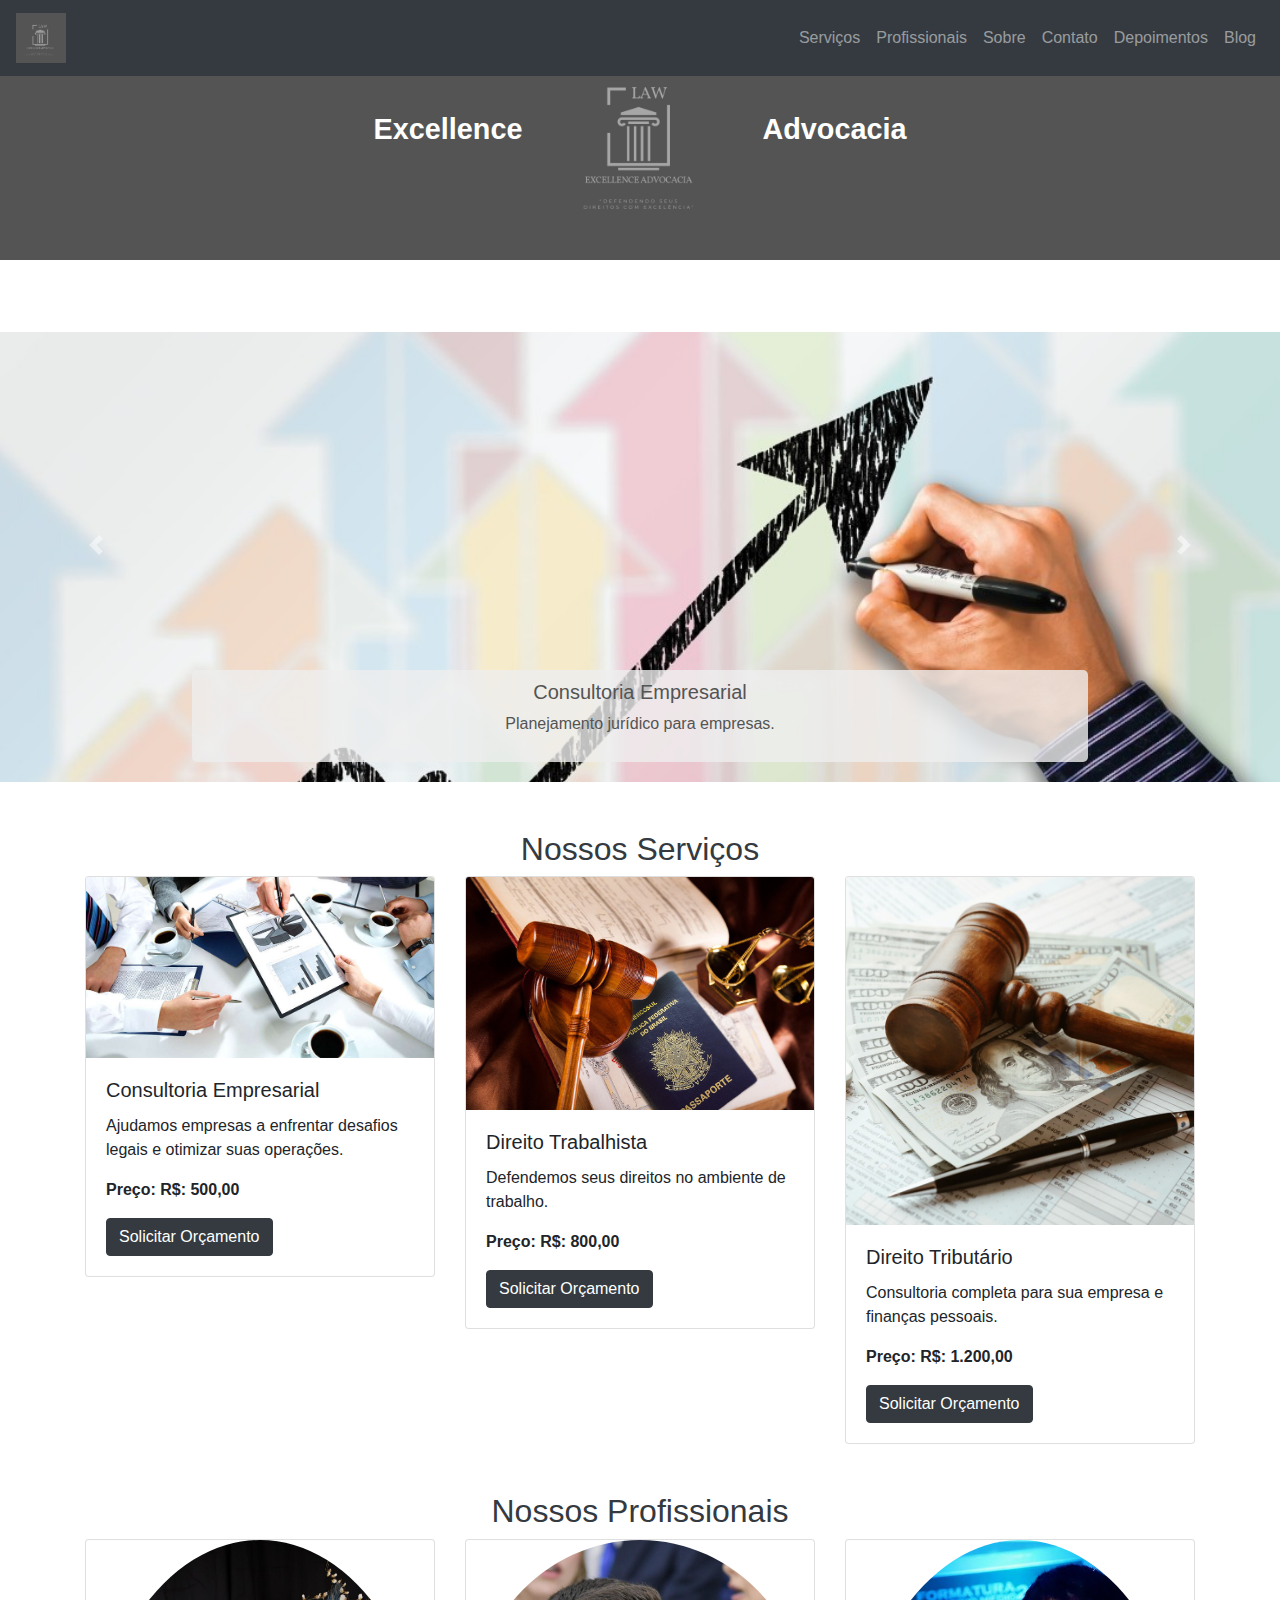
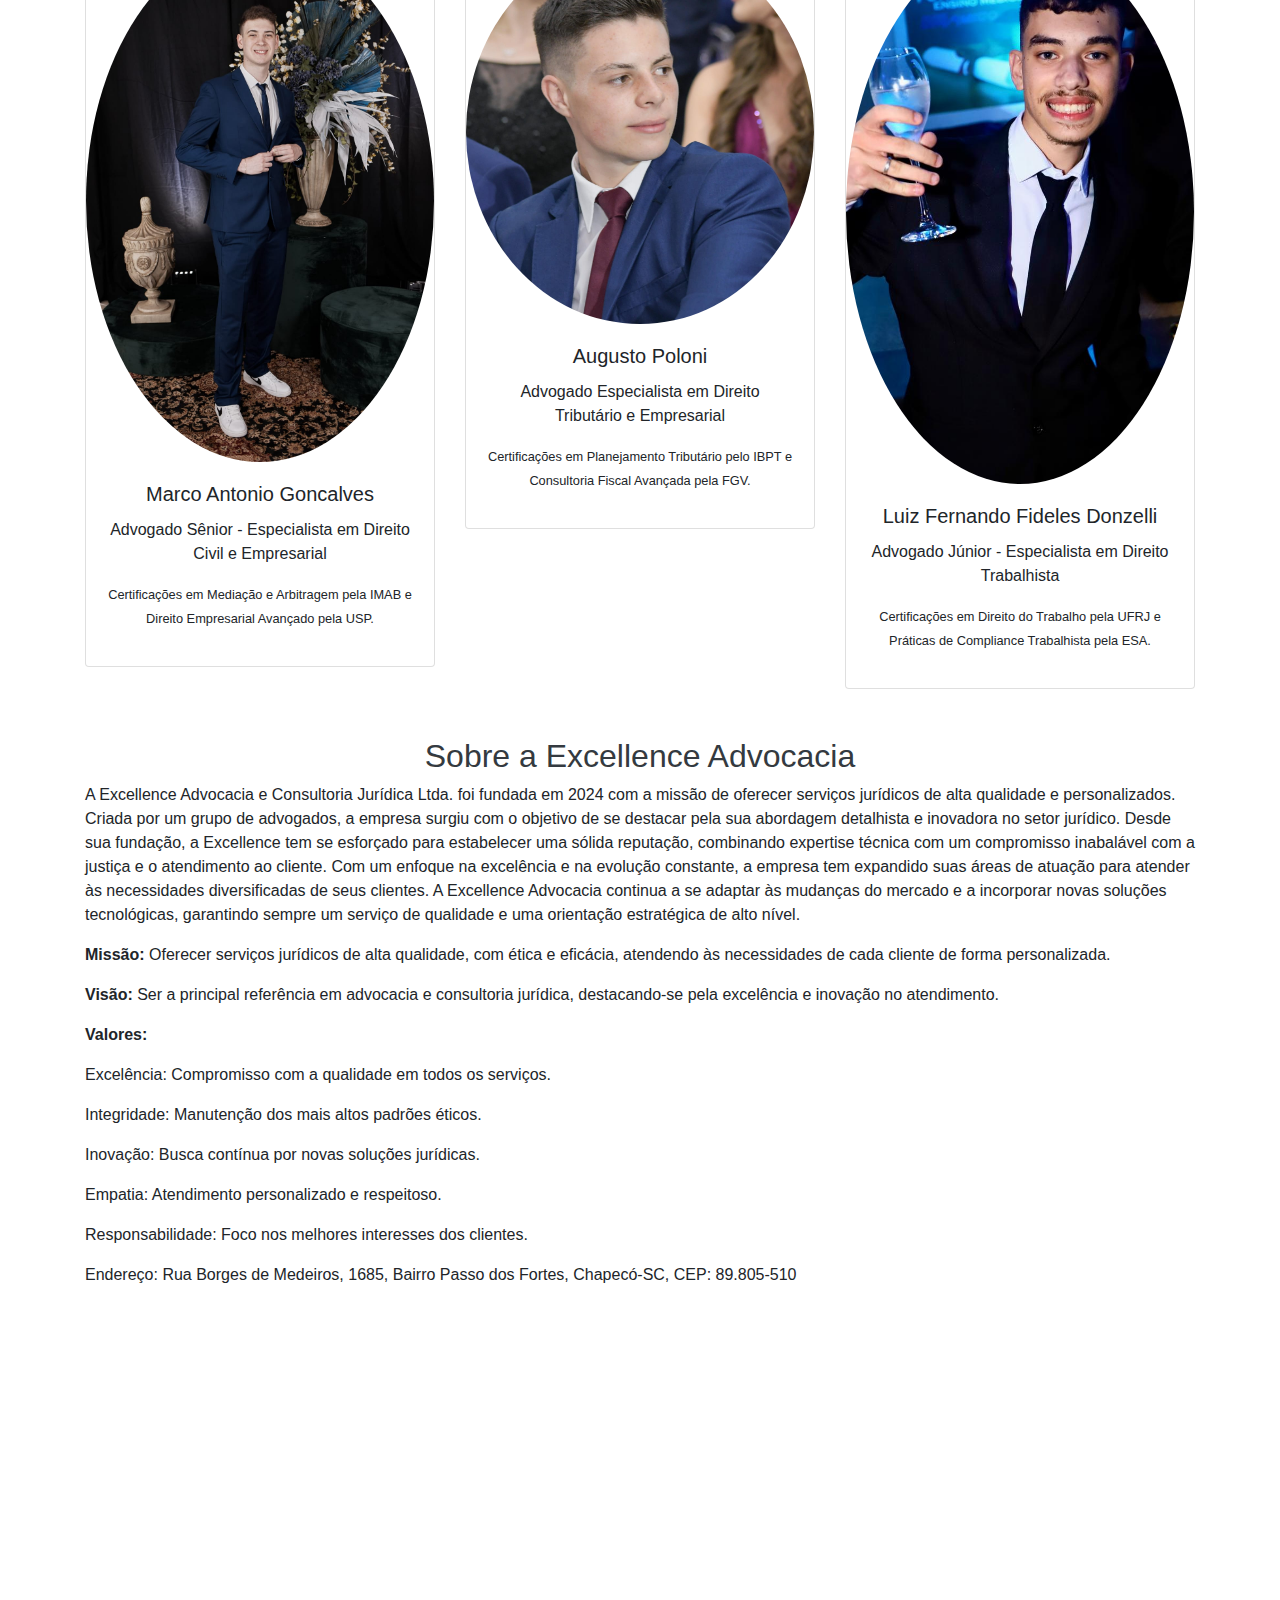
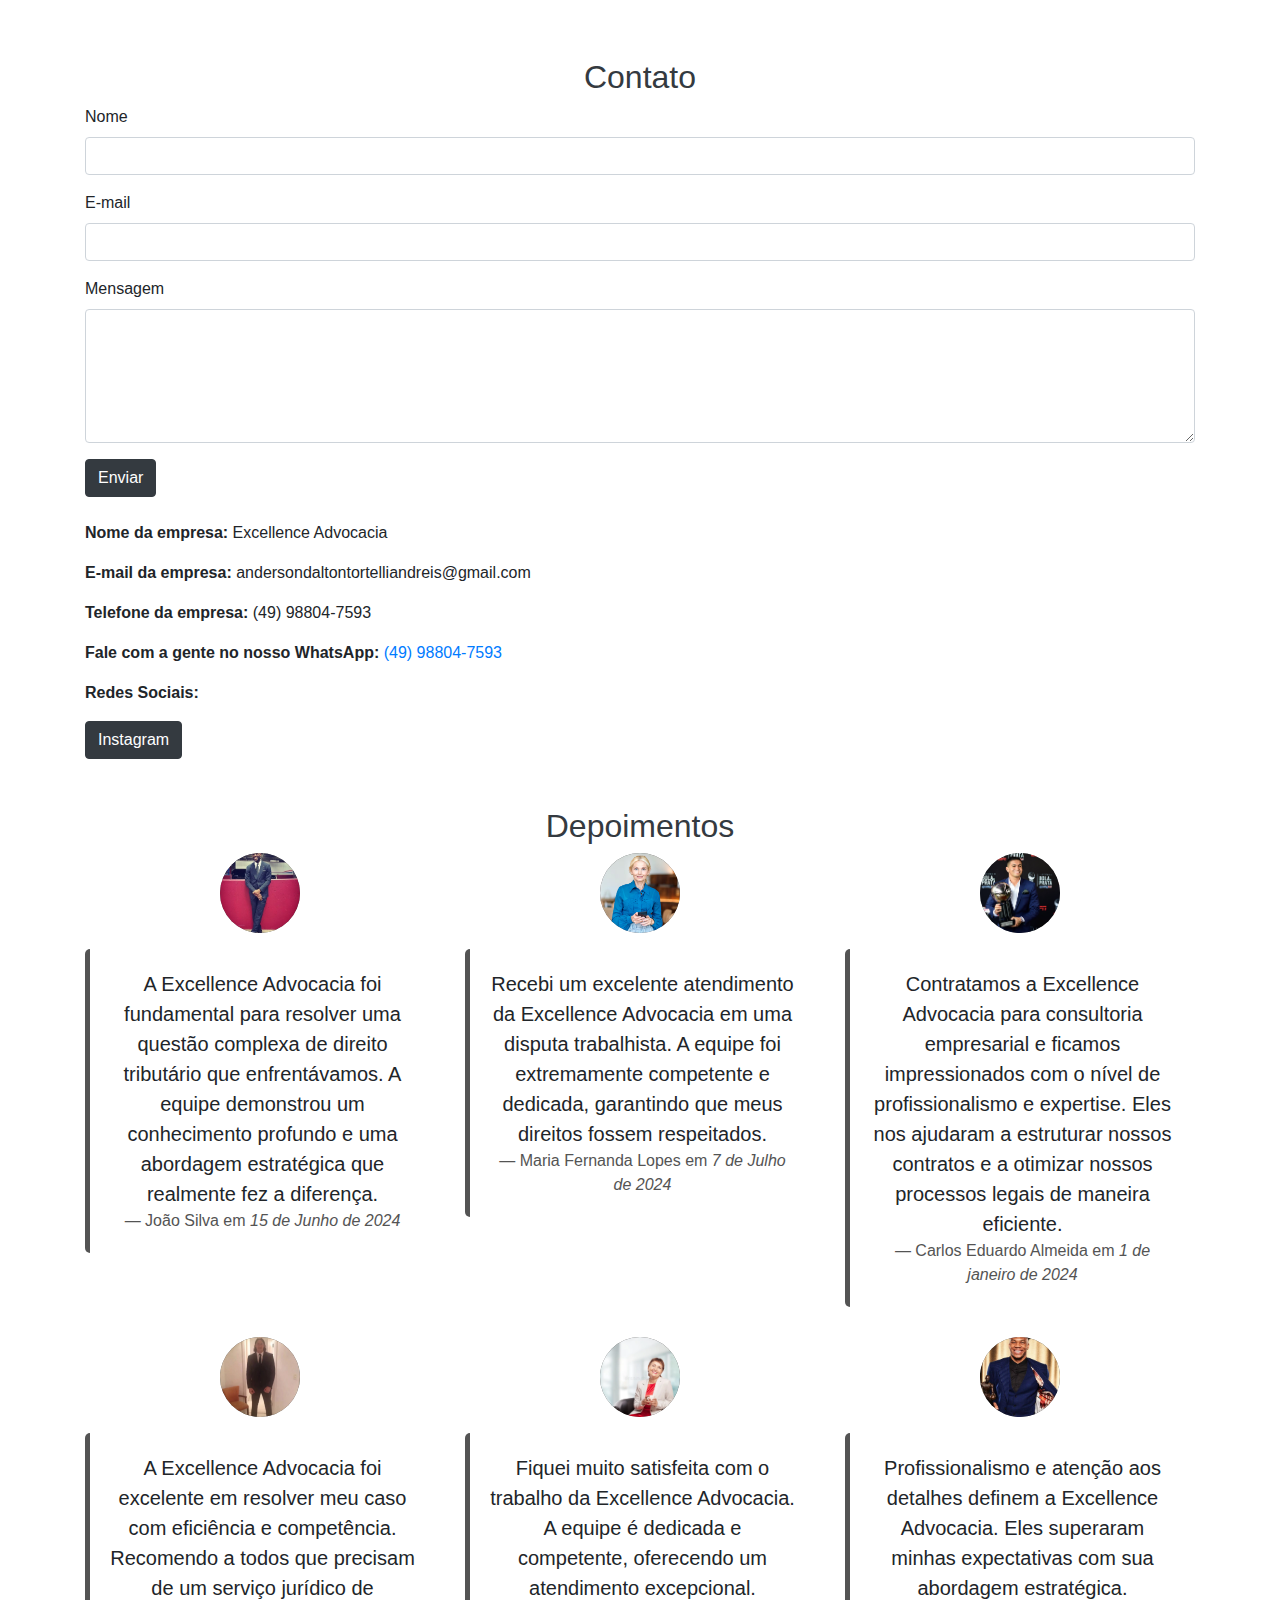
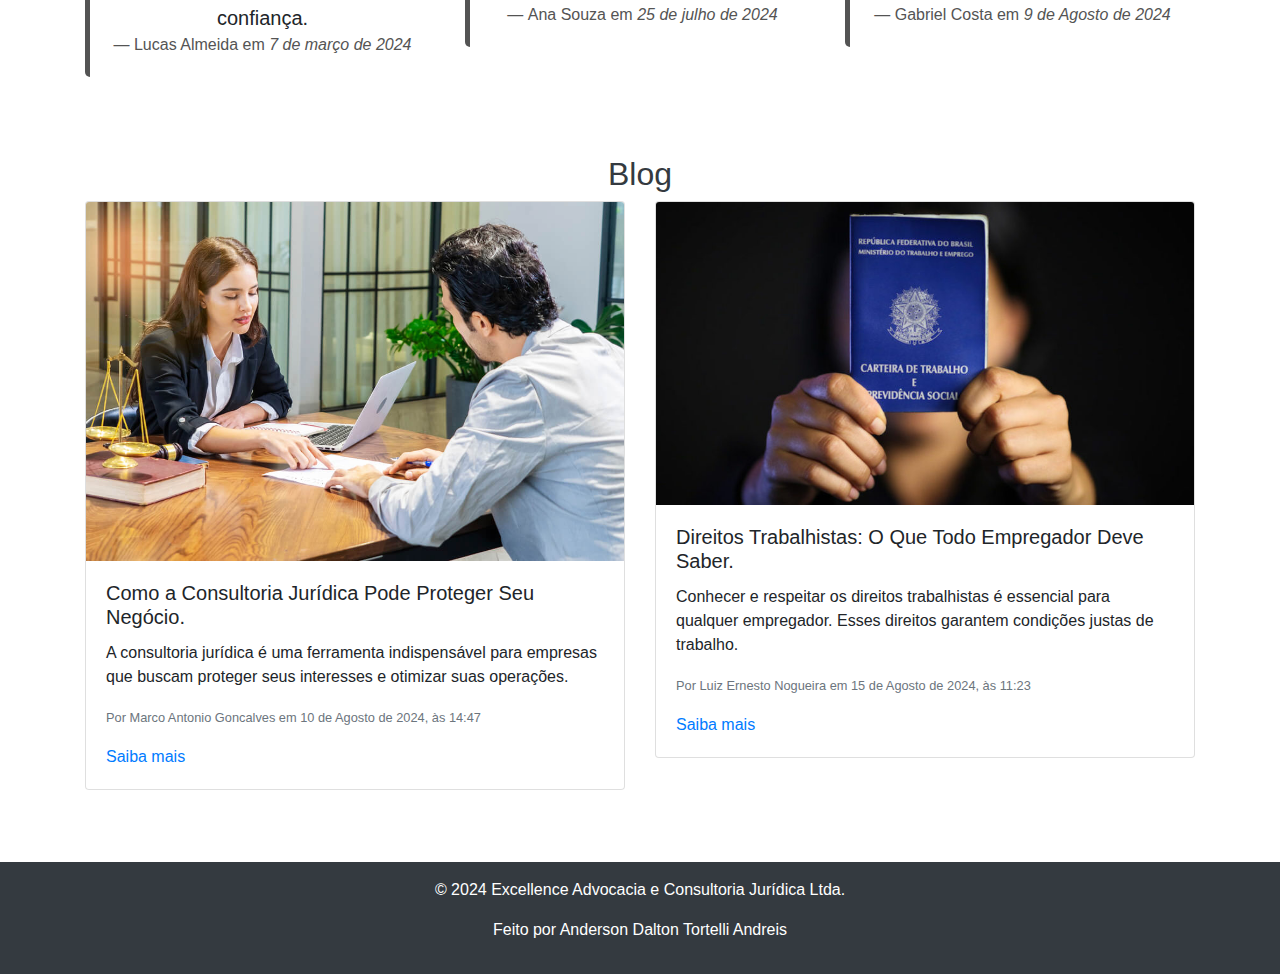
<file: index.html>
<!DOCTYPE html>
<html lang="pt-br">
<head>
    <meta charset="UTF-8">
    <meta name="viewport" content="width=device-width, initial-scale=1, shrink-to-fit=no"><html lang="pt-br">
<head>
    <meta charset="UTF-8">
    <meta name="viewport" content="width=device-width, initial-scale=1, shrink-to-fit=no">
    <title>Excellence Advocacia</title>
    <link rel="stylesheet" href="https://stackpath.bootstrapcdn.com/bootstrap/4.1.3/css/bootstrap.min.css">
    <link rel="stylesheet" href="css/styles.css">
</head>
<body>

     <header style="background-color: #545454; padding: 20px 0; color: white; text-align: center;">
        <div style="display: flex; align-items: center; justify-content: center; flex-wrap: wrap;">
            <span style="font-size: 1.8rem; font-weight: bold; margin: 0;">Excellence</span>
            <img src="Logomarca/Excellence Advocacia.png" alt="Logomarca" style="width: 200px; height: auto; margin: 20px 20px 0 20px; display: block;"> 
            <span style="font-size: 1.8rem; font-weight: bold; margin: 0;">Advocacia</span>
        </div>
    </header>

    <nav class="navbar navbar-expand-lg navbar-dark bg-dark fixed-top">
        <a class="navbar-brand" href="#">
            <img src="Logomarca/Excellence Advocacia.png" alt="Excellence Advocacia" class="navbar-logo">
        </a>
        <button class="navbar-toggler" type="button" data-toggle="collapse" data-target="#navbarNav" aria-controls="navbarNav" aria-expanded="false" aria-label="Toggle navigation">
            <span class="navbar-toggler-icon"></span>
        </button>
        <div class="collapse navbar-collapse justify-content-end" id="navbarNav">
            <ul class="navbar-nav">
                <li class="nav-item"><a class="nav-link" href="#carrossel">Serviços</a></li>
                <li class="nav-item"><a class="nav-link" href="#profissionais">Profissionais</a></li>
                <li class="nav-item"><a class="nav-link" href="#sobre">Sobre</a></li>
                <li class="nav-item"><a class="nav-link" href="#contato">Contato</a></li>
                <li class="nav-item"><a class="nav-link" href="#depoimentos">Depoimentos</a></li>
                <li class="nav-item"><a class="nav-link" href="#blog">Blog</a></li>
            </ul>
        </div>
    </nav>

    <div id="carrossel" class="carousel slide mt-5 pt-4" data-ride="carousel">
        <div class="carousel-inner">
            <div class="carousel-item active">
                <img src="Serviços/carrosel consultoria.jpg" class="d-block w-100" alt="Consultoria Empresarial">
                <div class="carousel-caption d-none d-md-block">
                    <h5 style="color: #545454;">Consultoria Empresarial</h5>
                    <p style="color: #545454;">Planejamento jurídico para empresas.</p>
                </div>
            </div>
            <div class="carousel-item">
                <img src="Serviços/carrosel trabalhista.jpg" class="d-block w-100" alt="Direito Trabalhista">
                <div class="carousel-caption d-none d-md-block">
                    <h5 style="color: #545454;">Direito Trabalhista</h5>
                    <p style="color: #545454;">Defesa em litígios trabalhistas.</p>
                </div>
            </div>
            <div class="carousel-item">
                <img src="Serviços/carrosel tributario.png" class="d-block w-100" alt="Direito Tributário">
                <div class="carousel-caption d-none d-md-block">
                    <h5 style="color: #545454;">Direito Tributário</h5>
                    <p style="color: #545454;">Consultoria tributária para empresas e indivíduos.</p>
                </div>
            </div>
        </div>
        <a class="carousel-control-prev" href="#carrossel" role="button" data-slide="prev">
            <span class="carousel-control-prev-icon" aria-hidden="true"></span>
            <span class="sr-only">Anterior</span>
        </a>
        <a class="carousel-control-next" href="#carrossel" role="button" data-slide="next">
            <span class="carousel-control-next-icon" aria-hidden="true"></span>
            <span class="sr-only">Próximo</span>
        </a>
    </div>

    <div class="container my-5">
        <h2 class="text-center text-dark">Nossos Serviços</h2>
        <div class="row">
            <div class="col-md-4">
                <div class="card">
                    <img class="card-img-top" src="Serviços/consultoria empresarial.jpg" alt="Consultoria Empresarial">
                    <div class="card-body">
                        <h5 class="card-title">Consultoria Empresarial</h5>
                        <p class="card-text">Ajudamos empresas a enfrentar desafios legais e otimizar suas operações.</p>
                        <p><strong>Preço: R$: 500,00</strong></p>
                        <a href="servico1.html" class="btn btn-dark">Solicitar Orçamento</a>
                    </div>
                </div>
            </div>
            <div class="col-md-4">
                <div class="card">
                    <img class="card-img-top" src="Serviços/Direito Trabalhista.jpg" alt="Direito Trabalhista">
                    <div class="card-body">
                        <h5 class="card-title">Direito Trabalhista</h5>
                        <p class="card-text">Defendemos seus direitos no ambiente de trabalho.</p>
                        <p><strong>Preço: R$: 800,00</strong></p>
                        <a href="servico2.html" class="btn btn-dark">Solicitar Orçamento</a>
                    </div>
                </div>
            </div>
            <div class="col-md-4">
                <div class="card">
                    <img class="card-img-top" src="Serviços/Direito Tributário.jpg" alt="Direito Tributário">
                    <div class="card-body">
                        <h5 class="card-title">Direito Tributário</h5>
                        <p class="card-text">Consultoria completa para sua empresa e finanças pessoais.</p>
                        <p><strong>Preço: R$: 1.200,00</strong></p>
                        <a href="servico3.html" class="btn btn-dark">Solicitar Orçamento</a>
                    </div>
                </div>
            </div>
        </div>
    </div>

    <div id="profissionais" class="container my-5">
        <h2 class="text-center text-dark">Nossos Profissionais</h2>
        <div class="row">
            <div class="col-md-4">
                <div class="card text-center">
                    <img src="Profissionais/WhatsApp Image 2024-08-15 at 22.54.47.jpeg" class="card-img-top rounded-circle" alt="Marco Antonio Goncalves">
                    <div class="card-body">
                        <h5 class="card-title">Marco Antonio Goncalves</h5>
                        <p class="card-text">Advogado Sênior - Especialista em Direito Civil e Empresarial</p>
                        <p><small>Certificações em Mediação e Arbitragem pela IMAB e Direito Empresarial Avançado pela USP.</small></p>
                    </div>
                </div>
            </div>
            <div class="col-md-4">
                <div class="card text-center">
                    <img src="Profissionais/WhatsApp Image 2024-08-17 at 17.25.45.jpeg" class="card-img-top rounded-circle" alt="Augusto Poloni">
                    <div class="card-body">
                        <h5 class="card-title">Augusto Poloni</h5>
                        <p class="card-text">Advogado Especialista em Direito Tributário e Empresarial</p>
                        <p><small>Certificações em Planejamento Tributário pelo IBPT e Consultoria Fiscal Avançada pela FGV.</small></p>
                    </div>
                </div>
            </div>
            <div class="col-md-4">
                <div class="card text-center">
                    <img src="Profissionais/WhatsApp Image 2024-08-17 at 12.22.54.jpeg" class="card-img-top rounded-circle" alt="Luiz Fernando Fideles Donzelli">
                    <div class="card-body">
                        <h5 class="card-title">Luiz Fernando Fideles Donzelli</h5>
                        <p class="card-text">Advogado Júnior - Especialista em Direito Trabalhista</p>
                        <p><small>Certificações em Direito do Trabalho pela UFRJ e Práticas de Compliance Trabalhista pela ESA.</small></p>
                    </div>
                </div>
            </div>
        </div>
    </div>

    <div id="sobre" class="container my-5">
        <h2 class="text-center text-dark">Sobre a Excellence Advocacia</h2>
        <p>A Excellence Advocacia e Consultoria Jurídica Ltda. foi fundada em 2024 com a missão de oferecer serviços jurídicos de alta qualidade e personalizados. Criada por um grupo de advogados, a empresa surgiu com o objetivo de se destacar pela sua abordagem detalhista e inovadora no setor jurídico. Desde sua fundação, a Excellence tem se esforçado para estabelecer uma sólida reputação, combinando expertise técnica com um compromisso inabalável com a justiça e o atendimento ao cliente.
            Com um enfoque na excelência e na evolução constante, a empresa tem expandido suas áreas de atuação para atender às necessidades diversificadas de seus clientes. A Excellence Advocacia continua a se adaptar às mudanças do mercado e a incorporar novas soluções tecnológicas, garantindo sempre um serviço de qualidade e uma orientação estratégica de alto nível.</p>
        <p><strong>Missão:</strong> Oferecer serviços jurídicos de alta qualidade, com ética e eficácia, atendendo às necessidades de cada cliente de forma personalizada.</p>
        <p><strong>Visão:</strong> Ser a principal referência em advocacia e consultoria jurídica, destacando-se pela excelência e inovação no atendimento.</p>
        <p><strong>Valores:</strong></p>
        <p>Excelência: Compromisso com a qualidade em todos os serviços.</p>
        <p>Integridade: Manutenção dos mais altos padrões éticos.</p>
        <p>Inovação: Busca contínua por novas soluções jurídicas.</p>
        <p>Empatia: Atendimento personalizado e respeitoso.</p>
        <p>Responsabilidade: Foco nos melhores interesses dos clientes.</p>
        <p>Endereço: Rua Borges de Medeiros, 1685, Bairro Passo dos Fortes, Chapecó-SC, CEP: 89.805-510</p>
        <div class="map-container">
            <iframe src="https://www.google.com/maps/embed?pb=!1m18!1m12!1m3!1d3531.7404938349683!2d-52.60785768493041!3d-27.09589818301725!2m3!1f0!2f0!3f0!3m2!1i1024!2i768!4f13.1!3m3!1m2!1s0x94e4b0c1b7f76471%3A0xb9fd4984c4991b1d!2sRua%20Borges%20de%20Medeiros%2C%201685%20-%20Passo%20dos%20Fortes%2C%20Chapec%C3%B3%20-%20SC%2C%2089805-510!5e0!3m2!1spt-BR!2sbr!4v1693437462628!5m2!1spt-BR!2sbr" width="100%" height="300" frameborder="0" style="border:0" allowfullscreen=""></iframe>
        </div>
    </div>

    <div id="contato" class="container my-5">
        <h2 class="text-center text-dark">Contato</h2>
        <form>
            <div class="form-group">
                <label for="nomeContato">Nome</label>
                <input type="text" class="form-control" id="nomeContato" required>
            </div>
            <div class="form-group">
                <label for="emailContato">E-mail</label>
                <input type="email" class="form-control" id="emailContato" required>
            </div>
            <div class="form-group">
                <label for="mensagemContato">Mensagem</label>
                <textarea class="form-control" id="mensagemContato" rows="5" required></textarea>
            </div>
            <button type="submit" class="btn btn-dark">Enviar</button>
        </form>
        <div class="mt-4">
            <p><strong>Nome da empresa:</strong> Excellence Advocacia</p>
            <p><strong>E-mail da empresa:</strong> andersondaltontortelliandreis@gmail.com</p>
            <p><strong>Telefone da empresa:</strong> (49) 98804-7593</p>
            <p><strong>Fale com a gente no nosso WhatsApp: </strong>
                <a href="https://wa.me/5549988047593" target="_blank">(49) 98804-7593</a>
            </p>
       
            <p>
                <p><strong>Redes Sociais:</strong></p>
                <a href="https://www.instagram.com/anderson_andreis_/?next=%2F" target="_blank" class="btn btn-dark">Instagram</a>
            </p>
        </div>
    </div>

    <div id="depoimentos" class="container my-5">
        <h2 class="text-center text-dark">Depoimentos</h2>
        <div class="row">
            <div class="col-md-4">
                <div class="testimonial text-center">
                    <img src="fotos depoimentos/dep1.jpg" alt="João Silva" class="testimonial-img rounded-circle mb-3">
                    <blockquote class="blockquote">
                        <p class="mb-0">A Excellence Advocacia foi fundamental para resolver uma questão complexa de direito tributário que enfrentávamos. A equipe demonstrou um conhecimento profundo e uma abordagem estratégica que realmente fez a diferença.</p>
                        <footer class="blockquote-footer">João Silva em <cite title="Fonte">15 de Junho de 2024</cite></footer>
                    </blockquote>
                </div>
            </div>
            <div class="col-md-4">
                <div class="testimonial text-center">
                    <img src="fotos depoimentos/dep 2 f.avif" alt="Maria Fernanda Lopes" class="testimonial-img rounded-circle mb-3">
                    <blockquote class="blockquote">
                        <p class="mb-0">Recebi um excelente atendimento da Excellence Advocacia em uma disputa trabalhista. A equipe foi extremamente competente e dedicada, garantindo que meus direitos fossem respeitados.</p>
                        <footer class="blockquote-footer">Maria Fernanda Lopes em <cite title="Fonte">7 de Julho de 2024</cite></footer>
                    </blockquote>
                </div>
            </div>
            <div class="col-md-4">
                <div class="testimonial text-center">
                    <img src="fotos depoimentos/dep 4.jpg" alt="Carlos Eduardo Almeida" class="testimonial-img rounded-circle mb-3">
                    <blockquote class="blockquote">
                        <p class="mb-0">Contratamos a Excellence Advocacia para consultoria empresarial e ficamos impressionados com o nível de profissionalismo e expertise. Eles nos ajudaram a estruturar nossos contratos e a otimizar nossos processos legais de maneira eficiente.</p>
                        <footer class="blockquote-footer">Carlos Eduardo Almeida em <cite title="Fonte">1 de janeiro de 2024</cite></footer>
                    </blockquote>
                </div>
            </div>
            <div class="col-md-4">
                <div class="testimonial text-center">
                    <img src="fotos depoimentos/dep 5.webp" alt="Lucas Almeida" class="testimonial-img rounded-circle mb-3">
                    <blockquote class="blockquote">
                        <p class="mb-0">A Excellence Advocacia foi excelente em resolver meu caso com eficiência e competência. Recomendo a todos que precisam de um serviço jurídico de confiança.</p>
                        <footer class="blockquote-footer">Lucas Almeida em <cite title="Fonte">7 de março de 2024</cite></footer>
                    </blockquote>
                </div>
            </div>
            <div class="col-md-4">
                <div class="testimonial text-center">
                    <img src="fotos depoimentos/dep3 f.webp" alt="Ana Souza" class="testimonial-img rounded-circle mb-3">
                    <blockquote class="blockquote">
                        <p class="mb-0">Fiquei muito satisfeita com o trabalho da Excellence Advocacia. A equipe é dedicada e competente, oferecendo um atendimento excepcional.</p>
                        <footer class="blockquote-footer">Ana Souza em <cite title="Fonte">25 de julho de 2024</cite></footer>
                    </blockquote>
                </div>
            </div>
            <div class="col-md-4">
                <div class="testimonial text-center">
                    <img src="fotos depoimentos/dep6.jpg" alt="Gabriel Costa" class="testimonial-img rounded-circle mb-3">
                    <blockquote class="blockquote">
                        <p class="mb-0">Profissionalismo e atenção aos detalhes definem a Excellence Advocacia. Eles superaram minhas expectativas com sua abordagem estratégica.</p>
                        <footer class="blockquote-footer">Gabriel Costa em <cite title="Fonte">9 de Agosto de 2024</cite></footer>
                    </blockquote>
                </div>
            </div>
        </div>
    </div>

    <div id="blog" class="container my-5">
        <h2 class="text-center text-dark">Blog</h2>
        <div class="row">
            <div class="col-md-6">
                <div class="card mb-4">
                    <img class="card-img-top" src="blog/Blog-Marco.png" alt="Postagem 1">
                    <div class="card-body">
                        <h5 class="card-title">Como a Consultoria Jurídica Pode Proteger Seu Negócio.</h5>
                        <p class="card-text">A consultoria jurídica é uma ferramenta indispensável para empresas que buscam proteger seus interesses e otimizar suas operações.</p>
                        <p><small class="text-muted">Por Marco Antonio Goncalves em 10 de Agosto de 2024, às 14:47</small></p>
                        <a href="https://legalpass.com/direito-empresarial/acoes-judiciais-8-dicas-de-como-proteger-sua-empresa/" target="_blank">Saiba mais</a>
                    </div>
                </div>
            </div>
            <div class="col-md-6">
                <div class="card mb-4">
                    <img class="card-img-top" src="blog/blog-Luiz.jpeg" alt="Postagem 2">
                    <div class="card-body">
                        <h5 class="card-title">Direitos Trabalhistas: O Que Todo Empregador Deve Saber.</h5>
                        <p class="card-text">Conhecer e respeitar os direitos trabalhistas é essencial para qualquer empregador. Esses direitos garantem condições justas de trabalho.</p>
                        <p><small class="text-muted">Por Luiz Ernesto Nogueira em 15 de Agosto de 2024, às 11:23</small></p>
                        <a href="https://www.jusbrasil.com.br/artigos/13-direitos-trabalhistas-que-todo-empregado-deve-saber/469571949" target="_blank">Saiba mais</a>
                    </div>
                </div>
            </div>
        </div>
    </div>

    <footer class="bg-dark text-white text-center py-3">
        <p>&copy; 2024 Excellence Advocacia e Consultoria Jurídica Ltda.</p>
        <p>Feito por Anderson Dalton Tortelli Andreis</p>
    </footer>

    <script src="https://code.jquery.com/jquery-3.3.1.slim.min.js"></script>
    <script src="https://cdnjs.cloudflare.com/ajax/libs/popper.js/1.14.3/umd/popper.min.js"></script>
    <script src="https://stackpath.bootstrapcdn.com/bootstrap/4.1.3/js/bootstrap.min.js"></script>

</body>
</html>
</file>
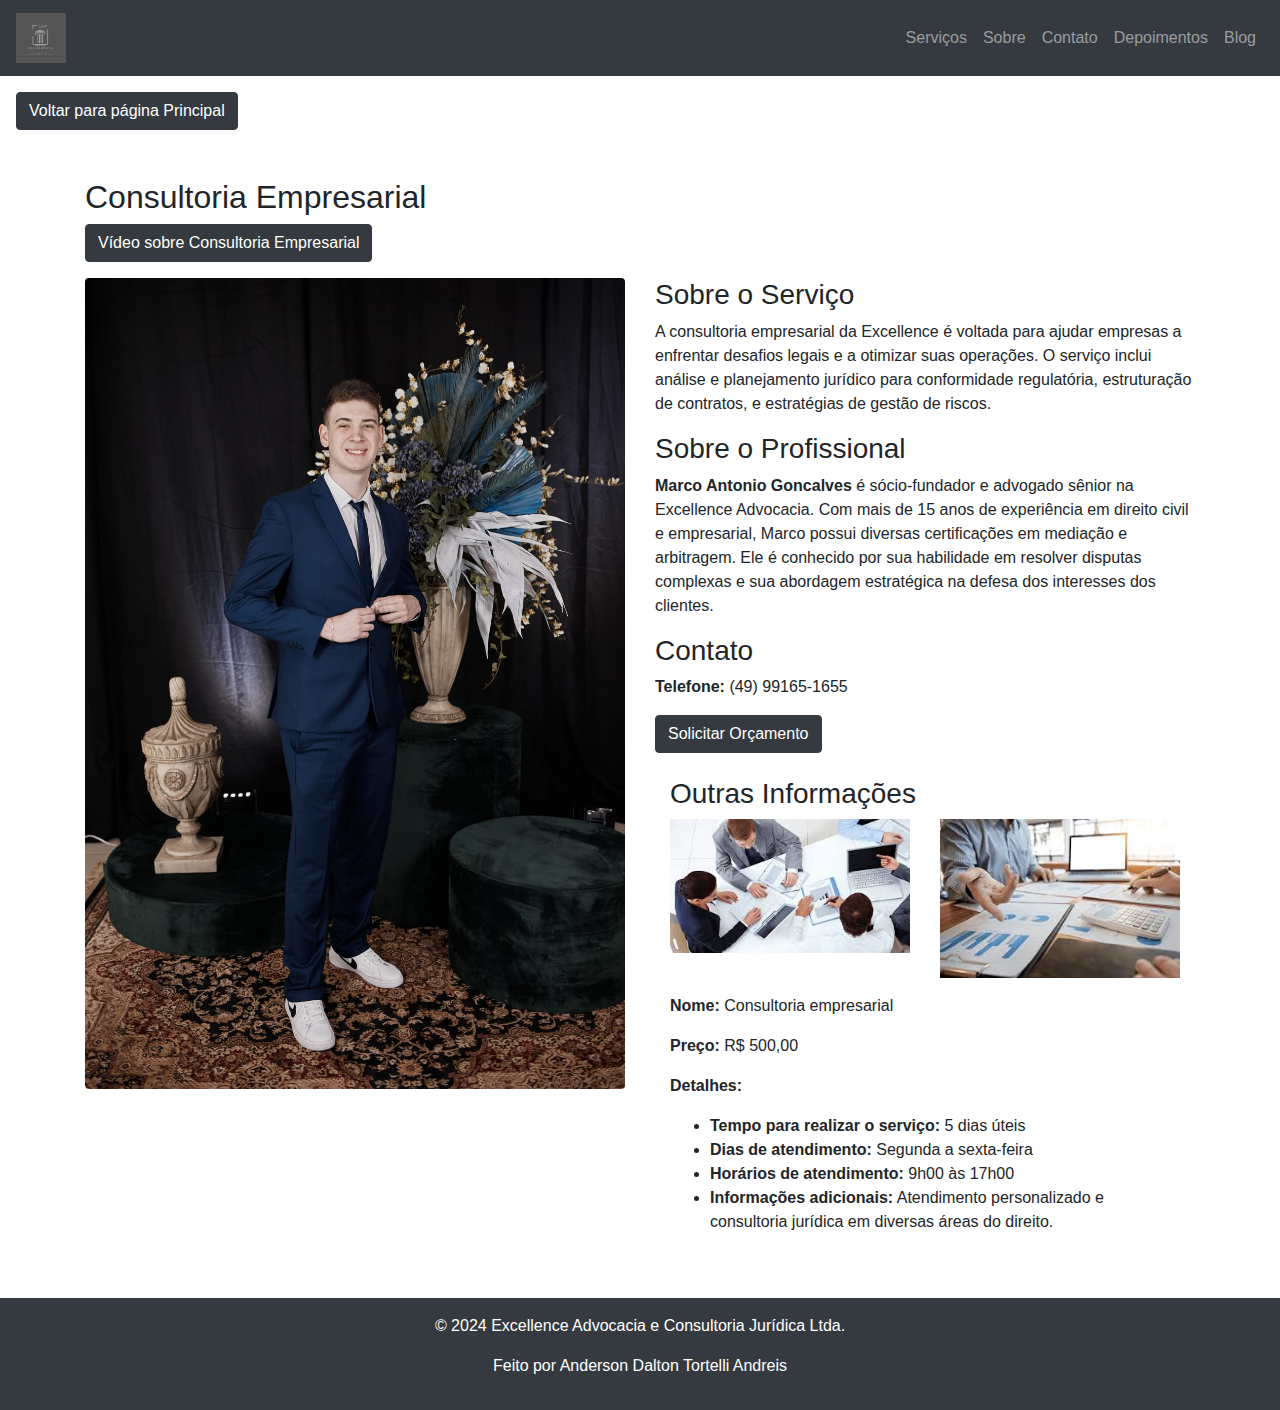
<file: servico1.html>
<!DOCTYPE html>
<html lang="pt-br">
<head>
    <meta charset="UTF-8">
    <meta name="viewport" content="width=device-width, initial-scale=1, shrink-to-fit=no">
    <title>Consultoria Empresarial - Excellence Advocacia</title>
    <link rel="stylesheet" href="https://stackpath.bootstrapcdn.com/bootstrap/4.1.3/css/bootstrap.min.css">
    <link rel="stylesheet" href="css/styles.css">
</head>
<body>

    <nav class="navbar navbar-expand-lg navbar-dark bg-dark">
        <a class="navbar-brand" href="index.html">
            <img src="Logomarca/Excellence Advocacia.png" alt="Excellence Advocacia" class="navbar-logo">
        </a>
        <button class="navbar-toggler" type="button" data-toggle="collapse" data-target="#navbarNav" aria-controls="navbarNav" aria-expanded="false" aria-label="Toggle navigation">
            <span class="navbar-toggler-icon"></span>
        </button>
        <div class="collapse navbar-collapse justify-content-end" id="navbarNav">
            <ul class="navbar-nav">
                <li class="nav-item"><a class="nav-link" href="index.html#carrossel">Serviços</a></li>
                <li class="nav-item"><a class="nav-link" href="index.html#sobre">Sobre</a></li>
                <li class="nav-item"><a class="nav-link" href="index.html#contato">Contato</a></li>
                <li class="nav-item"><a class="nav-link" href="index.html#depoimentos">Depoimentos</a></li>
                <li class="nav-item"><a class="nav-link" href="index.html#blog">Blog</a></li>
            </ul>
        </div>
    </nav>

    <a href="index.html" class="btn btn-dark mt-3 ml-3">Voltar para página Principal</a>

    <div class="container my-5">
        <h2>Consultoria Empresarial</h2>
        <a href="https://youtu.be/h2aswWkyhRM?si=71qEEafcl8rfcI7f" target="_blank" class="btn btn-dark mb-3">Vídeo sobre Consultoria Empresarial</a>
        <div class="row">
            <div class="col-md-6">
                <img src="Profissionais/WhatsApp Image 2024-08-15 at 22.54.47.jpeg" alt="Marco Antonio Goncalves" class="img-fluid mb-3 rounded">
            </div>
            <div class="col-md-6">
                <h3>Sobre o Serviço</h3>
                <p>A consultoria empresarial da Excellence é voltada para ajudar empresas a enfrentar desafios legais e a otimizar suas operações. O serviço inclui análise e planejamento jurídico para conformidade regulatória, estruturação de contratos, e estratégias de gestão de riscos.</p>
                <h3>Sobre o Profissional</h3>
                <p><strong>Marco Antonio Goncalves</strong> é sócio-fundador e advogado sênior na Excellence Advocacia. Com mais de 15 anos de experiência em direito civil e empresarial, Marco possui diversas certificações em mediação e arbitragem. Ele é conhecido por sua habilidade em resolver disputas complexas e sua abordagem estratégica na defesa dos interesses dos clientes.</p>
                <h3>Contato</h3>
                <p><strong>Telefone:</strong> (49) 99165-1655</p>

                <button type="button" class="btn btn-dark" data-toggle="modal" data-target="#orcamentoModal">
                    Solicitar Orçamento
                </button>

                <div class="container mt-4">
                    <div class="service-content">
                        <h3>Outras Informações</h3>
                        <div class="row">
                            <div class="col-md-6">
                                <img src="Serviços/Consultoria empresarial 1.jpg" alt="Consultoria empresarial" class="img-fluid mb-3">
                            </div>
                            <div class="col-md-6">
                                <img src="Serviços/Consultoria empresarial 2.jpg" alt="Consultoria empresarial" class="img-fluid mb-3">
                            </div>
                        </div>
                        <p><strong>Nome:</strong> Consultoria empresarial</p>
                        <p><strong>Preço:</strong> R$ 500,00</p>
                        <p><strong>Detalhes:</strong></p>
                        <ul>
                            <li><strong>Tempo para realizar o serviço:</strong> 5 dias úteis</li>
                            <li><strong>Dias de atendimento:</strong> Segunda a sexta-feira</li>
                            <li><strong>Horários de atendimento:</strong> 9h00 às 17h00</li>
                            <li><strong>Informações adicionais:</strong> Atendimento personalizado e consultoria jurídica em diversas áreas do direito.</li>
                        </ul>
                    </div>
                </div>
            </div>
        </div>
    </div>
    <div class="modal fade" id="orcamentoModal" tabindex="-1" role="dialog" aria-labelledby="orcamentoModalLabel" aria-hidden="true">
        <div class="modal-dialog" role="document">
            <div class="modal-content">
                <div class="modal-header">
                    <h5 class="modal-title" id="orcamentoModalLabel">Solicitar Orçamento</h5>
                    <button type="button" class="close" data-dismiss="modal" aria-label="Close">
                        <span aria-hidden="true">&times;</span>
                    </button>
                </div>
                <div class="modal-body">
                    <form>
                        <div class="form-group">
                            <label for="nomeOrcamento">Nome</label>
                            <input type="text" class="form-control" id="nomeOrcamento" required>
                        </div>
                        <div class="form-group">
                            <label for="emailOrcamento">E-mail</label>
                            <input type="email" class="form-control" id="emailOrcamento" required>
                        </div>
                        <div class="form-group">
                            <label for="telefoneOrcamento">Telefone</label>
                            <input type="tel" class="form-control" id="telefoneOrcamento" required>
                        </div>
                        <div class="form-group">
                            <label for="enderecoOrcamento">Endereço</label>
                            <input type="text" class="form-control" id="enderecoOrcamento" required>
                        </div>
                        <div class="form-group">
                            <label for="cidadeOrcamento">Cidade</label>
                            <input type="text" class="form-control" id="cidadeOrcamento" required>
                        </div>
                        <div class="form-group">
                            <label for="ufOrcamento">UF</label>
                            <input type="text" class="form-control" id="ufOrcamento" required>
                        </div>
                        <div class="form-group">
                            <label for="dataOrcamento">Data desejada para a realização do serviço</label>
                            <input type="date" class="form-control" id="dataOrcamento" required>
                        </div>
                        <div class="form-group">
                            <label for="observacoesOrcamento">Observações</label>
                            <textarea class="form-control" id="observacoesOrcamento" rows="3"></textarea>
                        </div>
                        <button type="submit" class="btn btn-dark">Enviar</button>
                    </form>
                </div>
            </div>
        </div>
    </div>

    <footer class="bg-dark text-white text-center py-3">
        <p>&copy; 2024 Excellence Advocacia e Consultoria Jurídica Ltda.</p>
        <p>Feito por Anderson Dalton Tortelli Andreis</p>
    </footer>
   
    <script src="https://code.jquery.com/jquery-3.3.1.slim.min.js"></script>
    <script src="https://cdnjs.cloudflare.com/ajax/libs/popper.js/1.14.3/umd/popper.min.js"></script>
    <script src="https://stackpath.bootstrapcdn.com/bootstrap/4.1.3/js/bootstrap.min.js"></script>
    
</body>
</html>
</file>
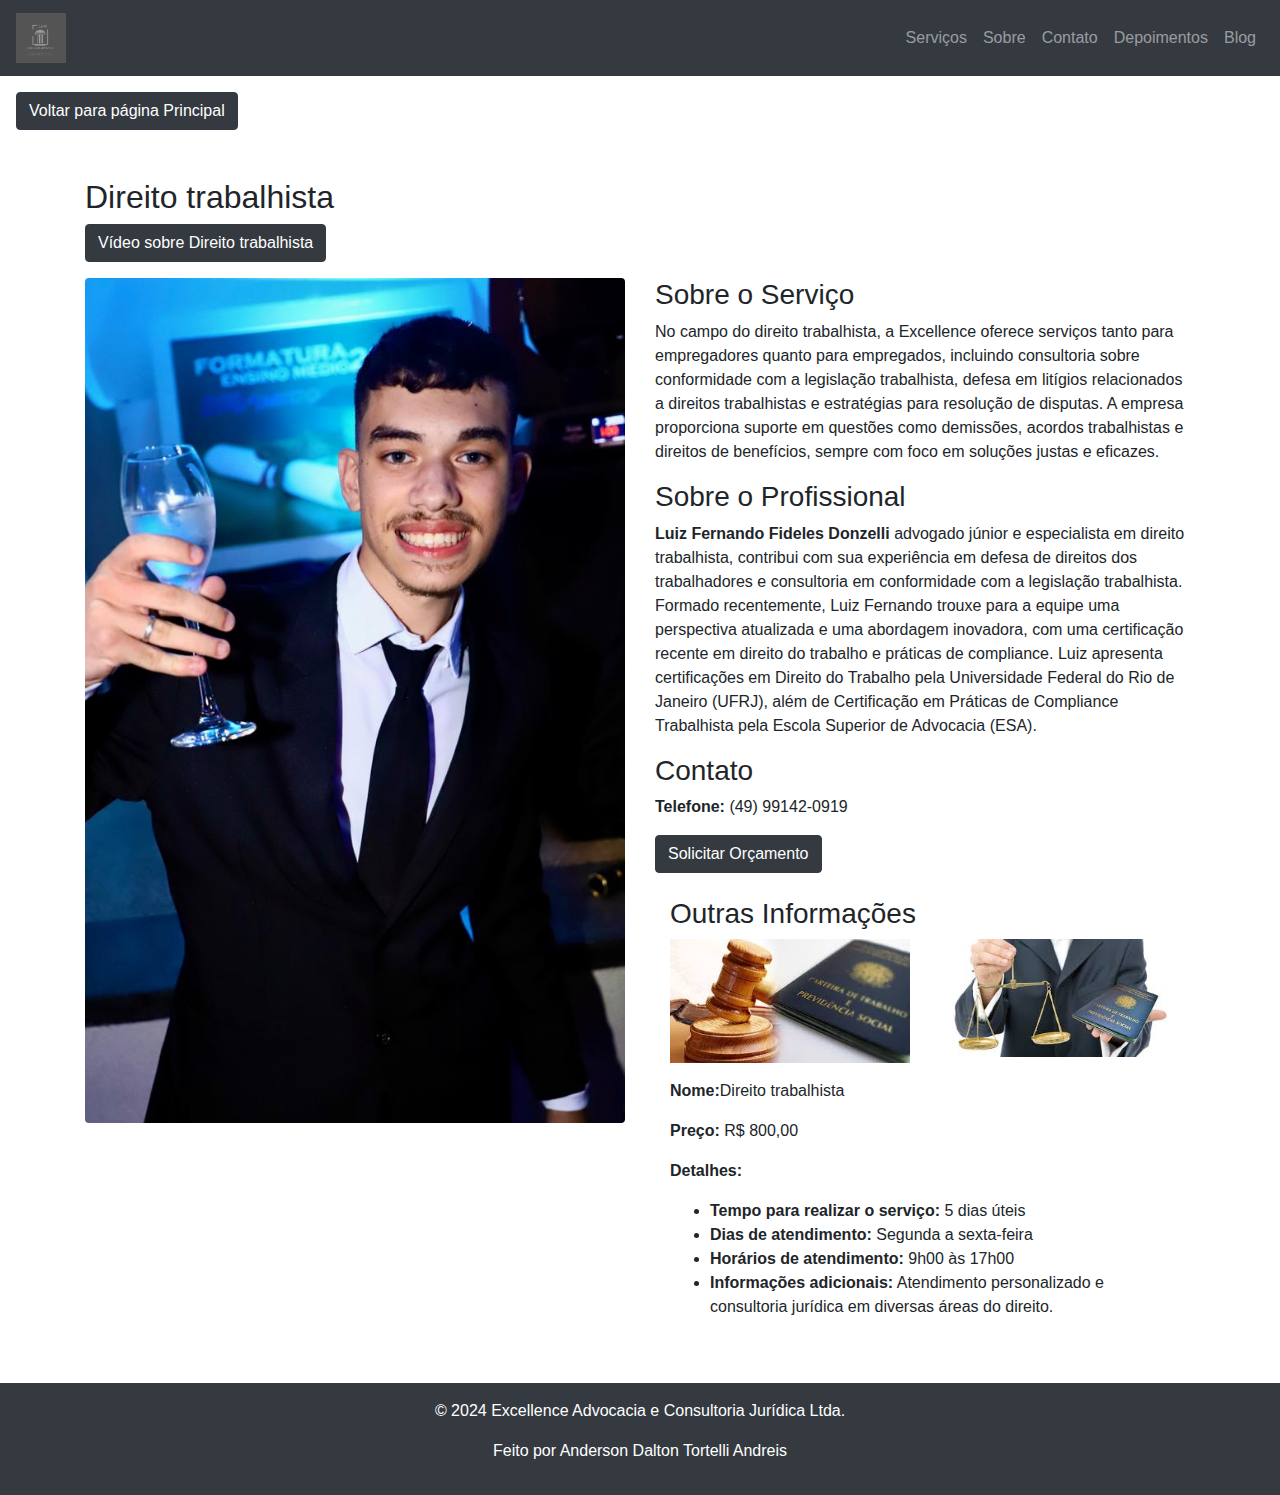
<file: servico2.html>
<!DOCTYPE html>
<html lang="pt-br">
<head>
    <meta charset="UTF-8">
    <meta name="viewport" content="width=device-width, initial-scale=1, shrink-to-fit=no">
    <title>Direito trabalhista - Excellence Advocacia</title>
    <link rel="stylesheet" href="https://stackpath.bootstrapcdn.com/bootstrap/4.1.3/css/bootstrap.min.css">
    <link rel="stylesheet" href="css/styles.css">
</head>
<body>

    <nav class="navbar navbar-expand-lg navbar-dark bg-dark">
        <a class="navbar-brand" href="index.html">
            <img src="Logomarca/Excellence Advocacia.png" alt="Excellence Advocacia" class="navbar-logo">
        </a>
        <button class="navbar-toggler" type="button" data-toggle="collapse" data-target="#navbarNav" aria-controls="navbarNav" aria-expanded="false" aria-label="Toggle navigation">
            <span class="navbar-toggler-icon"></span>
        </button>
        <div class="collapse navbar-collapse justify-content-end" id="navbarNav">
            <ul class="navbar-nav">
                <li class="nav-item"><a class="nav-link" href="index.html#carrossel">Serviços</a></li>
                <li class="nav-item"><a class="nav-link" href="index.html#sobre">Sobre</a></li>
                <li class="nav-item"><a class="nav-link" href="index.html#contato">Contato</a></li>
                <li class="nav-item"><a class="nav-link" href="index.html#depoimentos">Depoimentos</a></li>
                <li class="nav-item"><a class="nav-link" href="index.html#blog">Blog</a></li>
            </ul>
        </div>
    </nav>

    <a href="index.html" class="btn btn-dark mt-3 ml-3">Voltar para página Principal</a>

    <div class="container my-5">
        <h2>Direito trabalhista</h2>
        <a href="https://youtu.be/rP1siv_duBM?si=fzw6xRjQ9OpesBgV" target="_blank" class="btn btn-dark mb-3">Vídeo sobre Direito trabalhista</a>
        <div class="row">
            <div class="col-md-6">
                <img src="Profissionais/WhatsApp Image 2024-08-17 at 12.22.54.jpeg" alt="Luiz Fernando Fideles Donzelli" class="img-fluid mb-3 rounded">
            </div>
            <div class="col-md-6">
                <h3>Sobre o Serviço</h3>
                <p>No campo do direito trabalhista, a Excellence oferece serviços tanto para empregadores quanto para empregados, incluindo consultoria sobre conformidade com a legislação trabalhista, defesa em litígios relacionados a direitos trabalhistas e estratégias para resolução de disputas. A empresa proporciona suporte em questões como demissões, acordos trabalhistas e direitos de benefícios, sempre com foco em soluções justas e eficazes.</p>
                <h3>Sobre o Profissional</h3>
                <p><strong>Luiz Fernando Fideles Donzelli</strong> advogado júnior e especialista em direito trabalhista, contribui com sua experiência em defesa de direitos dos trabalhadores e consultoria em conformidade com a legislação trabalhista. Formado recentemente, Luiz Fernando trouxe para a equipe uma perspectiva atualizada e uma abordagem inovadora, com uma certificação recente em direito do trabalho e práticas de compliance. Luiz apresenta certificações em Direito do Trabalho pela Universidade Federal do Rio de Janeiro (UFRJ), além de Certificação em Práticas de Compliance Trabalhista pela Escola Superior de Advocacia (ESA).</p>
                <h3>Contato</h3>
                <p><strong>Telefone:</strong> (49) 99142-0919</p>

                <button type="button" class="btn btn-dark" data-toggle="modal" data-target="#orcamentoModal">
                    Solicitar Orçamento
                </button>

                <div class="container mt-4">
                    <div class="service-content">
                        <h3>Outras Informações</h3>
                        <div class="row">
                            <div class="col-md-6">
                                <img src="Serviços/direito trabalhista 1.jpg" alt="Direito trabalhista" class="img-fluid mb-3">
                            </div>
                            <div class="col-md-6">
                                <img src="Serviços/direito trabalhista 2.jpg" alt="Direito trabalhista" class="img-fluid mb-3">
                            </div>
                        </div>
                        <p><strong>Nome:</strong>Direito trabalhista</p>
                        <p><strong>Preço:</strong> R$ 800,00</p>
                        <p><strong>Detalhes:</strong></p>
                        <ul>
                            <li><strong>Tempo para realizar o serviço:</strong> 5 dias úteis</li>
                            <li><strong>Dias de atendimento:</strong> Segunda a sexta-feira</li>
                            <li><strong>Horários de atendimento:</strong> 9h00 às 17h00</li>
                            <li><strong>Informações adicionais:</strong> Atendimento personalizado e consultoria jurídica em diversas áreas do direito.</li>
                        </ul>
                    </div>
                </div>
            </div>
        </div>
    </div>

    <div class="modal fade" id="orcamentoModal" tabindex="-1" role="dialog" aria-labelledby="orcamentoModalLabel" aria-hidden="true">
        <div class="modal-dialog" role="document">
            <div class="modal-content">
                <div class="modal-header">
                    <h5 class="modal-title" id="orcamentoModalLabel">Solicitar Orçamento</h5>
                    <button type="button" class="close" data-dismiss="modal" aria-label="Close">
                        <span aria-hidden="true">&times;</span>
                    </button>
                </div>
                <div class="modal-body">
                    <form>
                        <div class="form-group">
                            <label for="nomeOrcamento">Nome</label>
                            <input type="text" class="form-control" id="nomeOrcamento" required>
                        </div>
                        <div class="form-group">
                            <label for="emailOrcamento">E-mail</label>
                            <input type="email" class="form-control" id="emailOrcamento" required>
                        </div>
                        <div class="form-group">
                            <label for="telefoneOrcamento">Telefone</label>
                            <input type="tel" class="form-control" id="telefoneOrcamento" required>
                        </div>
                        <div class="form-group">
                            <label for="enderecoOrcamento">Endereço</label>
                            <input type="text" class="form-control" id="enderecoOrcamento" required>
                        </div>
                        <div class="form-group">
                            <label for="cidadeOrcamento">Cidade</label>
                            <input type="text" class="form-control" id="cidadeOrcamento" required>
                        </div>
                        <div class="form-group">
                            <label for="ufOrcamento">UF</label>
                            <input type="text" class="form-control" id="ufOrcamento" required>
                        </div>
                        <div class="form-group">
                            <label for="dataOrcamento">Data desejada para a realização do serviço</label>
                            <input type="date" class="form-control" id="dataOrcamento" required>
                        </div>
                        <div class="form-group">
                            <label for="observacoesOrcamento">Observações</label>
                            <textarea class="form-control" id="observacoesOrcamento" rows="3"></textarea>
                        </div>
                        <button type="submit" class="btn btn-dark">Enviar</button>
                    </form>
                </div>
            </div>
        </div>
    </div>

    <footer class="bg-dark text-white text-center py-3">
        <p>&copy; 2024 Excellence Advocacia e Consultoria Jurídica Ltda.</p>
        <p>Feito por Anderson Dalton Tortelli Andreis</p>
    </footer>
   
    <script src="https://code.jquery.com/jquery-3.3.1.slim.min.js"></script>
    <script src="https://cdnjs.cloudflare.com/ajax/libs/popper.js/1.14.3/umd/popper.min.js"></script>
    <script src="https://stackpath.bootstrapcdn.com/bootstrap/4.1.3/js/bootstrap.min.js"></script>
    
</body>
</html>
</file>
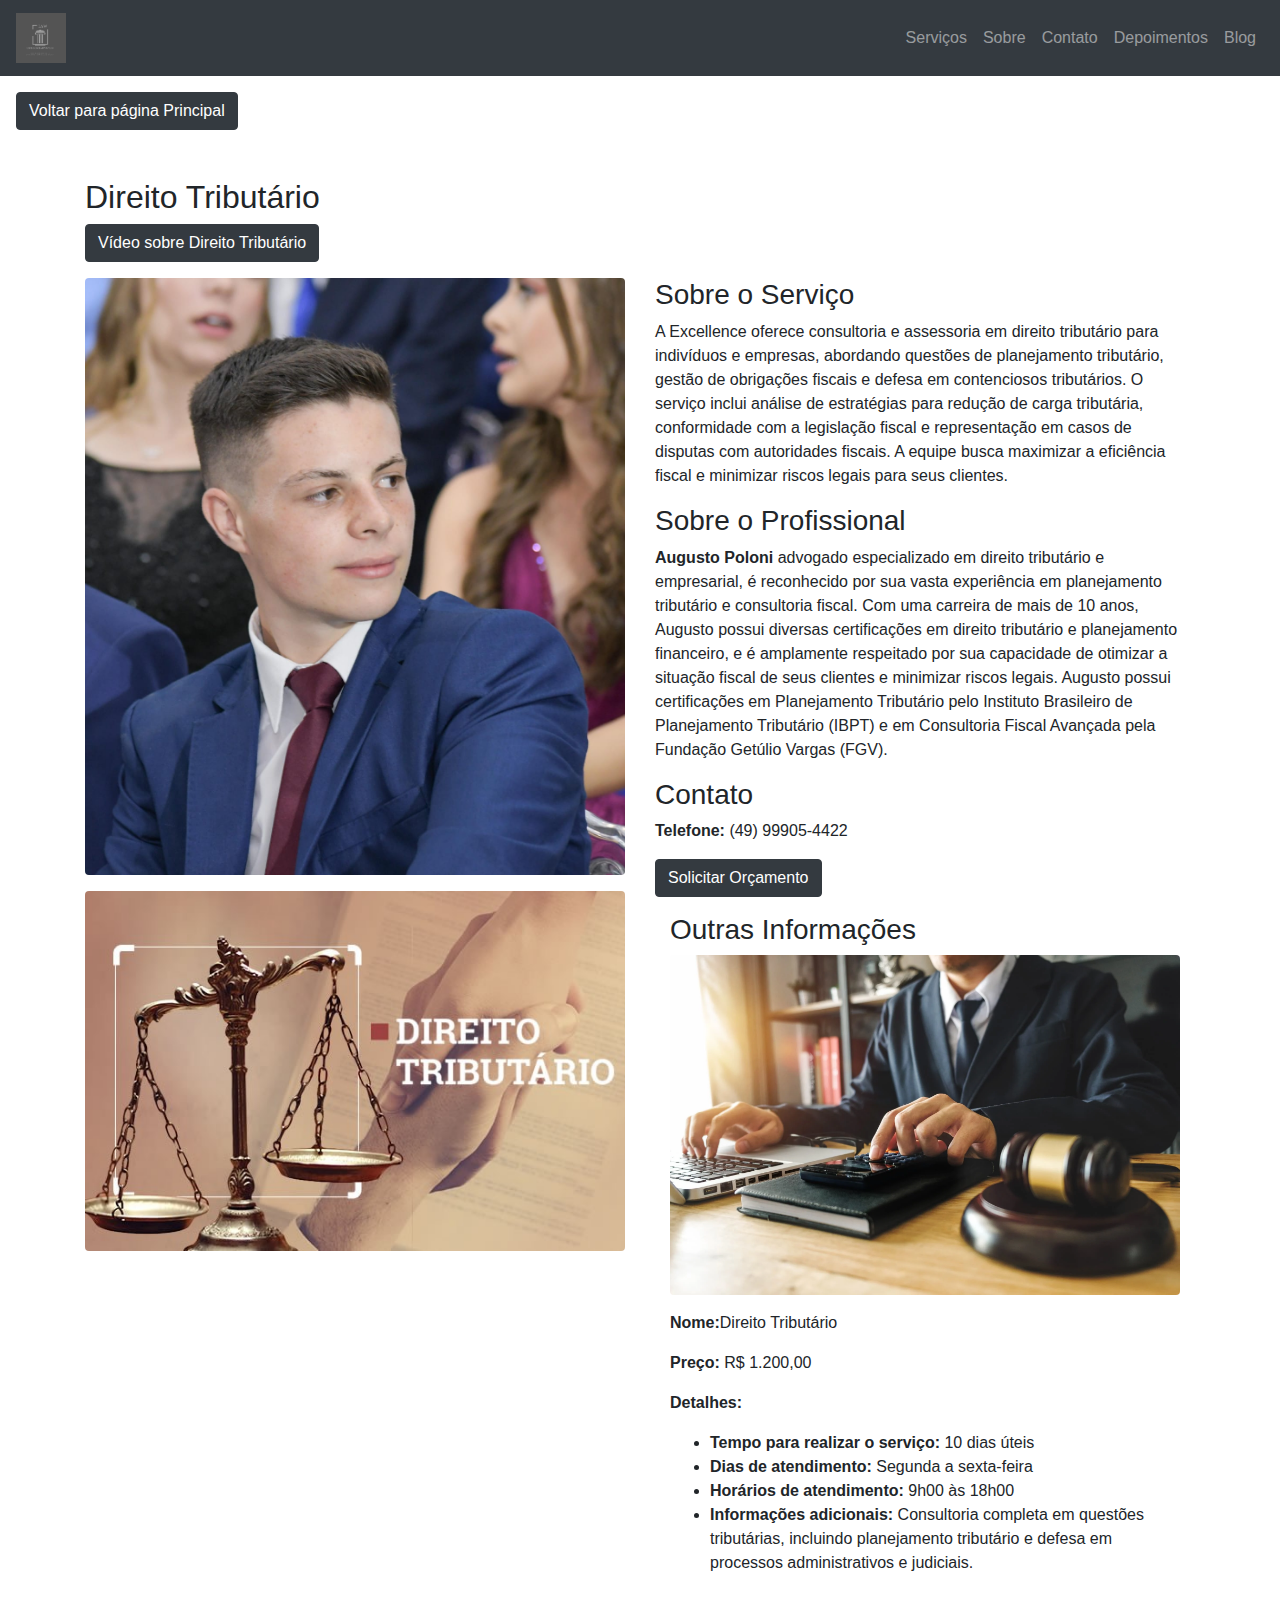
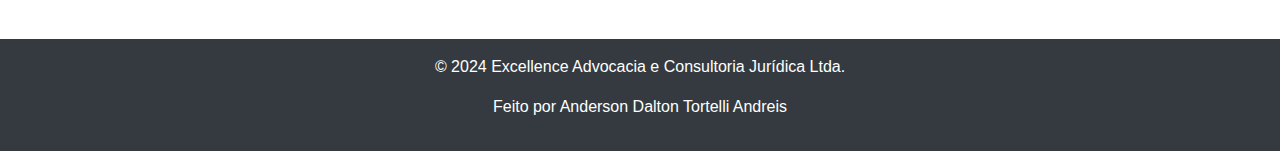
<file: servico3.html>
<!DOCTYPE html>
<html lang="pt-br">
<head>
    <meta charset="UTF-8">
    <meta name="viewport" content="width=device-width, initial-scale=1, shrink-to-fit=no">
    <title>Direito Tributário - Excellence Advocacia</title>
    <link rel="stylesheet" href="https://stackpath.bootstrapcdn.com/bootstrap/4.1.3/css/bootstrap.min.css">
    <link rel="stylesheet" href="css/styles.css">
</head>
<body>
 
    <nav class="navbar navbar-expand-lg navbar-dark bg-dark">
        <a class="navbar-brand" href="index.html">
            <img src="Logomarca/Excellence Advocacia.png" alt="Excellence Advocacia" class="navbar-logo">
        </a>
        <button class="navbar-toggler" type="button" data-toggle="collapse" data-target="#navbarNav" aria-controls="navbarNav" aria-expanded="false" aria-label="Toggle navigation">
            <span class="navbar-toggler-icon"></span>
        </button>
        <div class="collapse navbar-collapse justify-content-end" id="navbarNav">
            <ul class="navbar-nav">
                <li class="nav-item"><a class="nav-link" href="index.html#carrossel">Serviços</a></li>
                <li class="nav-item"><a class="nav-link" href="index.html#sobre">Sobre</a></li>
                <li class="nav-item"><a class="nav-link" href="index.html#contato">Contato</a></li>
                <li class="nav-item"><a class="nav-link" href="index.html#depoimentos">Depoimentos</a></li>
                <li class="nav-item"><a class="nav-link" href="index.html#blog">Blog</a></li>
            </ul>
        </div>
    </nav>

    <a href="index.html" class="btn btn-dark mt-3 ml-3">Voltar para página Principal</a>

    <div class="container my-5">
        <h2>Direito Tributário</h2>
        <a href="https://youtu.be/eXHTvp4Bpo8?si=bmBw21W1dKpvU11F" target="_blank" class="btn btn-dark mb-3">Vídeo sobre Direito Tributário</a>
        <div class="row">
            <div class="col-md-6">
                <img src="Profissionais/WhatsApp Image 2024-08-17 at 17.25.45.jpeg" alt="Augusto Poloni" class="img-fluid mb-3 rounded">
                <img src="Serviços/direito tributario 1.jpeg" alt="Augusto Poloni" class="img-fluid mb-3 rounded">
            </div>
            <div class="col-md-6">
                <h3>Sobre o Serviço</h3>
                <p> A Excellence oferece consultoria e assessoria em direito tributário para indivíduos e empresas, abordando questões de planejamento tributário, gestão de obrigações fiscais e defesa em contenciosos tributários. O serviço inclui análise de estratégias para redução de carga tributária, conformidade com a legislação fiscal e representação em casos de disputas com autoridades fiscais. A equipe busca maximizar a eficiência fiscal e minimizar riscos legais para seus clientes.</p>
                <h3>Sobre o Profissional</h3>
                <p><strong>Augusto Poloni</strong> advogado especializado em direito tributário e empresarial, é reconhecido por sua vasta experiência em planejamento tributário e consultoria fiscal. Com uma carreira de mais de 10 anos, Augusto possui diversas certificações em direito tributário e planejamento financeiro, e é amplamente respeitado por sua capacidade de otimizar a situação fiscal de seus clientes e minimizar riscos legais. Augusto possui certificações em Planejamento Tributário pelo Instituto Brasileiro de Planejamento Tributário (IBPT) e em Consultoria Fiscal Avançada pela Fundação Getúlio Vargas (FGV).</p>
                <h3>Contato</h3>
                <p><strong>Telefone:</strong> (49) 99905-4422</p>

                <button type="button" class="btn btn-dark mb-3" data-toggle="modal" data-target="#orcamentoModal">
                    Solicitar Orçamento
                </button>

                <div class="container">
                    <div class="service-content">
                        <h3>Outras Informações</h3>
                       
                        <img src="Serviços/direito-tributario 2.webp" alt="Augusto Poloni" class="img-fluid mb-3 rounded">
                       
                    </div>
                    <p><strong>Nome:</strong>Direito Tributário</p>
                    <p><strong>Preço:</strong> R$ 1.200,00</p>
                    <p><strong>Detalhes:</strong></p>
                    <ul>
                        <li><strong>Tempo para realizar o serviço:</strong> 10 dias úteis</li>
                        <li><strong>Dias de atendimento:</strong> Segunda a sexta-feira</li>
                        <li><strong>Horários de atendimento:</strong> 9h00 às 18h00</li>
                        <li><strong>Informações adicionais:</strong> Consultoria completa em questões tributárias, incluindo planejamento tributário e defesa em processos administrativos e judiciais.</li>
                    </ul>
            
                </div>
            </div>
        </div>
    </div>
    <div class="modal fade" id="orcamentoModal" tabindex="-1" role="dialog" aria-labelledby="orcamentoModalLabel" aria-hidden="true">
        <div class="modal-dialog" role="document">
            <div class="modal-content">
                <div class="modal-header">
                    <h5 class="modal-title" id="orcamentoModalLabel">Solicitar Orçamento</h5>
                    <button type="button" class="close" data-dismiss="modal" aria-label="Close">
                        <span aria-hidden="true">&times;</span>
                    </button>
                </div>
                <div class="modal-body">
                    <form>
                        <div class="form-group">
                            <label for="nomeOrcamento">Nome</label>
                            <input type="text" class="form-control" id="nomeOrcamento" required>
                        </div>
                        <div class="form-group">
                            <label for="emailOrcamento">E-mail</label>
                            <input type="email" class="form-control" id="emailOrcamento" required>
                        </div>
                        <div class="form-group">
                            <label for="telefoneOrcamento">Telefone</label>
                            <input type="tel" class="form-control" id="telefoneOrcamento" required>
                        </div>
                        <div class="form-group">
                            <label for="enderecoOrcamento">Endereço</label>
                            <input type="text" class="form-control" id="enderecoOrcamento" required>
                        </div>
                        <div class="form-group">
                            <label for="cidadeOrcamento">Cidade</label>
                            <input type="text" class="form-control" id="cidadeOrcamento" required>
                        </div>
                        <div class="form-group">
                            <label for="ufOrcamento">UF</label>
                            <input type="text" class="form-control" id="ufOrcamento" required>
                        </div>
                        <div class="form-group">
                            <label for="dataOrcamento">Data desejada para a realização do serviço</label>
                            <input type="date" class="form-control" id="dataOrcamento" required>
                        </div>
                        <div class="form-group">
                            <label for="observacoesOrcamento">Observações</label>
                            <textarea class="form-control" id="observacoesOrcamento" rows="3"></textarea>
                        </div>
                        <button type="submit" class="btn btn-dark">Enviar</button>
                    </form>
                </div>
            </div>
        </div>
    </div>

    <script src="https://code.jquery.com/jquery-3.3.1.slim.min.js"></script>
    <script src="https://cdnjs.cloudflare.com/ajax/libs/popper.js/1.14.3/umd/popper.min.js"></script>
    <script src="https://stackpath.bootstrapcdn.com/bootstrap/4.1.3/js/bootstrap.min.js"></script>

    <footer class="bg-dark text-white text-center py-3">
        <p>&copy; 2024 Excellence Advocacia e Consultoria Jurídica Ltda.</p>
        <p>Feito por Anderson Dalton Tortelli Andreis</p>
    </footer>

</body>
</html>
</file>
<file: css/styles.css>
body {
    margin: 0;
    padding: 0;
    font-family: Arial, sans-serif;
}

.header {
    background-color: #545454;
    padding: 20px 0;
    color: rgb(203, 203, 203);
    text-align: center;
}

.header-content {
    display: flex;
    align-items: center;
    justify-content: center;
    flex-wrap: wrap;
}

.header-logo {
    width: 120px;
    height: auto;
    margin: 10px 20px;
}

.header-text {
    font-size: 1.8rem;
    font-weight: bold;
}

.navbar-logo {
    width: 50px;
    height: auto;
}

@media (max-width: 768px) {
    .header-text {
        font-size: 1.5rem;
    }

    .header-logo {
        width: 100px;
        margin: 5px 10px;
    }

    .carousel-caption {
        font-size: 1rem;
    }

    .testimonial {
        margin-bottom: 20px;
    }
}

@media (max-width: 576px) {
    .header-content {
        flex-direction: column;
    }

    .header-text {
        font-size: 1.2rem;
        margin: 10px 0;
    }

    .header-logo {
        width: 80px;
    }

    .testimonial-img {
        width: 80px;
        height: 80px;
    }

    .card-title {
        font-size: 1.2rem;
    }
}


.carousel-item img {
    max-height: 450px;
    object-fit: cover; 
}

@media (max-width: 768px) {
    .header-logo {
        width: 120px;
        margin: 5px 10px;
    }

    .carousel-caption {
        font-size: 1rem;
    }
}

@media (max-width: 576px) {
    .header-content {
        flex-direction: column;
    }

    .header-text {
        font-size: 1.2rem;
        margin: 10px 0;
    }

    .header-logo {
        width: 100px;
    }
}

.carousel-item img {
    max-height: 400 px;
    width: 100%;
    object-fit: cover;
}


.carousel-caption h5,
.carousel-caption p {
    color: #545454;
}


.carousel-caption {
    background-color: rgba(238, 238, 238, 0.804);
    padding: 10px;
    border-radius: 5px;
}


.testimonial {
    text-align: center;
    margin-bottom: 30px;
}


.testimonial-img {
    width: 80px;
    height: 10px;
    object-fit: cover;
    margin-bottom: 15px;
}


.blockquote {
    background-color: #f8f9fa00;
    padding: 20px;
    border-left: 5px solid #545454;
    border-radius: 5px;
}


.blockquote-footer {
    color: #545454;
}


.testimonial-img {
    background-color: #545454;
    width: 80px;
    height: 80px;
    object-fit: cover;
    border-radius: 50%;
    margin-bottom: 15px;
}
</file>
